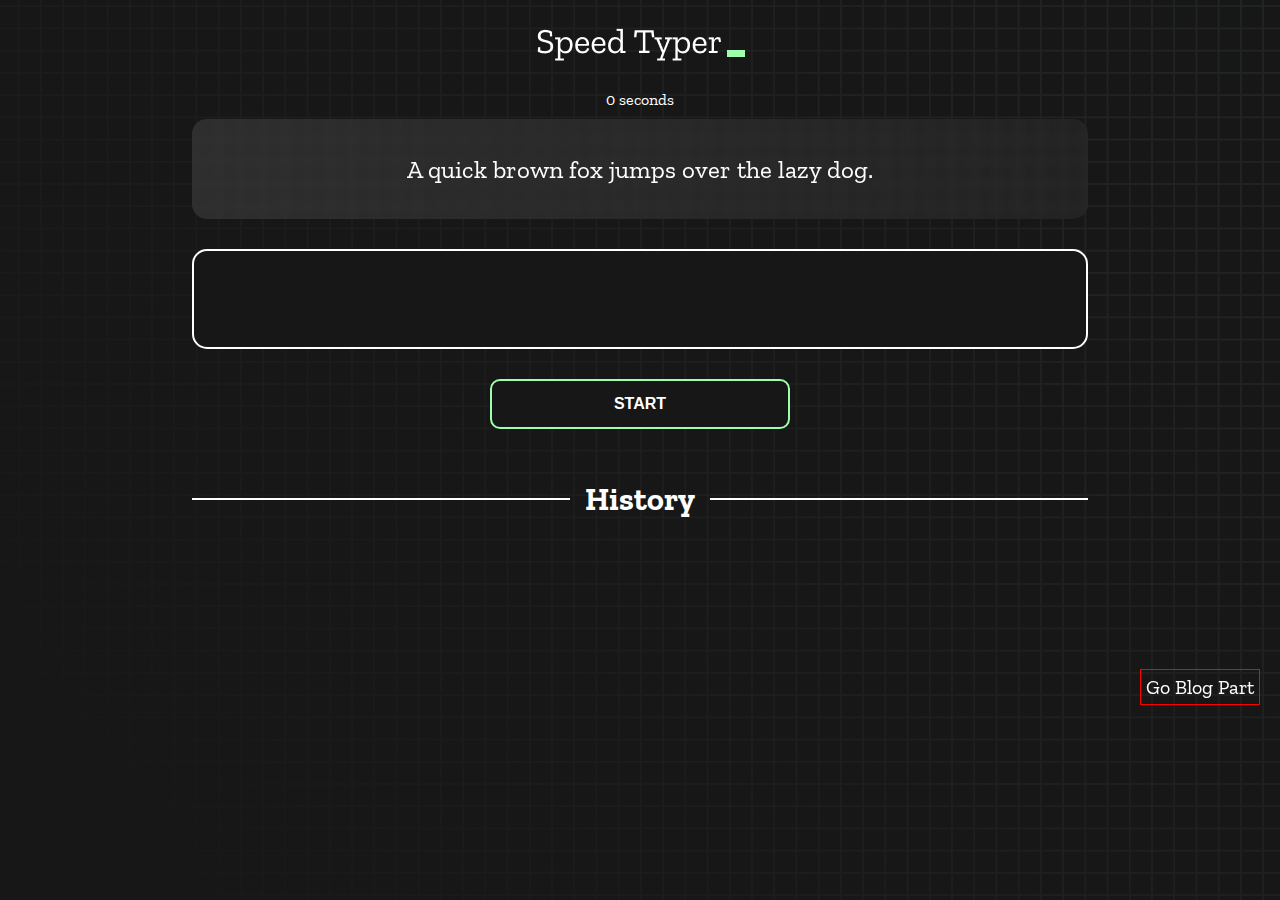
<file: index.html>
<!DOCTYPE html>
<html lang="en">
  <head>
    <meta charset="UTF-8" />
    <meta http-equiv="X-UA-Compatible" content="IE=edge" />
    <meta name="viewport" content="width=device-width, initial-scale=1.0" />
    <title>Speed Monster</title>
    <link rel="stylesheet" href="styles.css" />
    <link rel="preconnect" href="https://fonts.googleapis.com" />
    <link rel="preconnect" href="https://fonts.gstatic.com" crossorigin />
    <link
      href="https://fonts.googleapis.com/css2?family=Zilla+Slab:wght@300;400;500&display=swap"
      rel="stylesheet"
    />
  </head>
  <body>
    
    <h1 class="title"><img src="./logo.png" /></h1>
      
    <div class="blogS">
      <a class="blogPart" href="blog.html" >Go Blog Part</a>
    </div>
     
    <div id="show-time">0 seconds</div>

    <div class="box-container">
      <div id="question"></div>

      <div id="display" class="inactive"></div>

      <div class="buttons">
        <button id="starts">START</button>
      </div>

      <div class="divider-container">
        <div class="line"></div>
        <h1 class="title2">History</h1>
        <div class="line"></div>
      </div>
      <div id="histories"></div>
    </div>

    <div id="countdown"></div>
    <div id="modal-background" class="hidden"></div>
    <div id="result" class="hidden"></div>

    <script src="./history.js"></script>
    <script src="./script.js"></script>
  </body>
</html>
</file>
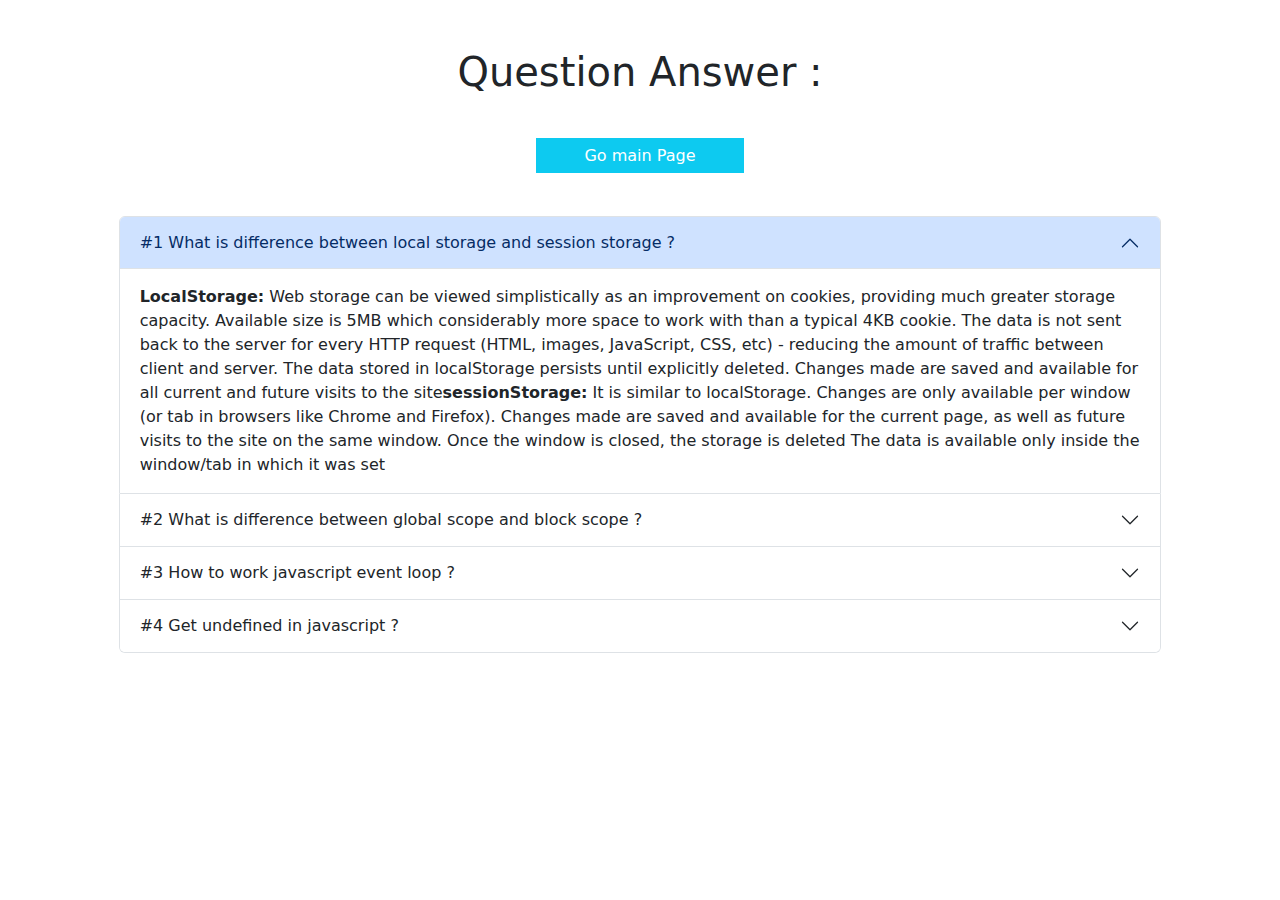
<file: blog.html>
<!doctype html>
<html lang="en">
  <head>
    <meta charset="utf-8">
    <meta name="viewport" content="width=device-width, initial-scale=1">
    <title>Bootstrap demo</title>
    <link rel="stylesheet" href="https://cdn.jsdelivr.net/npm/bootstrap@5.2.1/dist/css/bootstrap.min.css">
  </head>
  <body>

     <h1 class="text-center mt-5"> Question Answer : </h1>

    <div class=" container text-center my-5">
     <a href="index.html" class=" text-decoration-none bg-info text-white border-0 px-5 py-2 "> Go main Page</a>
    </div>

     <div class="container accordion mt-5 col-10" id="accordionExample">
          <div class="accordion-item">
            <h2 class="accordion-header" id="headingOne">
              <button class="accordion-button" type="button" data-bs-toggle="collapse" data-bs-target="#collapseOne" aria-expanded="true" aria-controls="collapseOne">
              #1 What is difference between local storage and session storage ?
              </button>
            </h2>
            <div id="collapseOne" class="accordion-collapse collapse show" aria-labelledby="headingOne" data-bs-parent="#accordionExample">
              <div class="accordion-body">
               <strong>LocalStorage:</strong>
               Web storage can be viewed simplistically as an improvement on cookies, providing much greater storage capacity. Available size is 5MB which considerably more space to work with than a typical 4KB cookie.
               The data is not sent back to the server for every HTTP request (HTML, images, JavaScript, CSS, etc) - reducing the amount of traffic between client and server.
               The data stored in localStorage persists until explicitly deleted. Changes made are saved and available for all current and future visits to the site​
               <strong>sessionStorage:</strong>
               It is similar to localStorage.
               Changes are only available per window (or tab in browsers like Chrome and Firefox). Changes made are saved and available for the current page, as well as future visits to the site on the same window. Once the window is closed, the storage is deleted
               The data is available only inside the window/tab in which it was set​
               
              </div>
            </div>
          </div>
          <div class="accordion-item">
            <h2 class="accordion-header" id="headingTwo">
              <button class="accordion-button collapsed" type="button" data-bs-toggle="collapse" data-bs-target="#collapseTwo" aria-expanded="false" aria-controls="collapseTwo">
               #2 What is difference between global scope and block scope ?
              </button>
            </h2>
            <div id="collapseTwo" class="accordion-collapse collapse" aria-labelledby="headingTwo" data-bs-parent="#accordionExample">
              <div class="accordion-body">
               <strong> Block scope</strong>
               Block scoped variables: A block scoped variable means that the variable defined within a block will not be accessible from outside the block. A block can reside inside a function, and a block scoped variable will not be available outside the block even if the block is inside a function. <br>
               <strong> Global scope</strong>
               The Javascript global scope is the context where everything in a Javascript program executes by default. This scope includes all variables, objects, and references that are not contained within a customized scope defined by a programmer. Global scope is the entire Javascript execution environment.
              </div>
            </div>
          </div>
          <div class="accordion-item">
            <h2 class="accordion-header" id="headingThree">
              <button class="accordion-button collapsed" type="button" data-bs-toggle="collapse" data-bs-target="#collapseThree" aria-expanded="false" aria-controls="collapseThree">
               #3 How to work javascript event loop ?
              </button>
            </h2>
            <div id="collapseThree" class="accordion-collapse collapse" aria-labelledby="headingThree" data-bs-parent="#accordionExample">
              <div class="accordion-body">
               The Event Loop has one simple job — to monitor the Call Stack and the Callback Queue. If the Call Stack is empty, the Event Loop will take the first event from the queue and will push it to the Call Stack, which effectively runs it. Such an iteration is called a tick in the Event Loop.
               The event loop is a mechanism that allows JavaScript to perform non-blocking operations. When an              asynchronous task is started, the event loop will start running. Once the task is completed, the         event loop will again check for any other tasks that need to be performed.
              </div>
            </div>
          </div>
          <div class="accordion-item">
               <h2 class="accordion-header" id="headingThree">
                 <button class="accordion-button collapsed" type="button" data-bs-toggle="collapse" data-bs-target="#collapseFour" aria-expanded="false" aria-controls="collapseFour">
                  #4 Get undefined in javascript ?
                 </button>
               </h2>
               <div id="collapseFour" class="accordion-collapse collapse" aria-labelledby="headingThree" data-bs-parent="#accordionExample">
                 <div class="accordion-body">
                    In a JavaScript program, the correct way to check if an object property is undefined is to use the typeof operator. If the value is not defined, typeof returns the 'undefined' string.
                    A function returns undefined if a value was not returned . Note: While you can use undefined as an identifier (variable name) in any scope other than the global scope (because undefined is not a reserved word), doing so is a very bad idea that will make your code difficult to maintain and debug.
                 </div>
               </div>
             </div>
        </div>

    
    <script src="https://cdn.jsdelivr.net/npm/bootstrap@5.2.1/dist/js/bootstrap.bundle.min.js"></script>
  </body>
</html>
</file>
<file: styles.css>
* {
  padding: 0;
  margin: 0;
  box-sizing: border-box;
}

body {
  background-image: url("./bg.png");
  background-size: cover;
  background-position: left top;
  font-family: "Zilla Slab", serif;
}

.box-container {
  width: 70%;
  margin: 0 auto;
}

#question {
  height: 100px;
  display: flex;
  align-items: center;
  justify-content: center;
  color: white;
  font-size: 25px;
  border-radius: 15px;
  background: rgb(255, 255, 255);
  background: linear-gradient(
    92.49deg,
    rgba(255, 255, 255, 0.1) 0.18%,
    rgba(255, 255, 255, 0.05) 99.85%
  );
  backdrop-filter: blur(5px);
  margin-bottom: 30px;
}

#display {
  height: 100px;
  display: flex;
  flex-wrap: wrap;
  align-items: center;
  padding-left: 5rem;
  color: white;
  font-size: 32px;
  background-color: #171717;
  border: 2px solid #9dffad;
  border-radius: 15px;
}

#countdown {
  position: fixed;
  height: 100vh;
  width: 100vw;
  background-color: rgba(0, 0, 0, 0.8);
  top: 0;
  left: 0;
  display: flex;
  align-items: center;
  justify-content: center;
  font-size: 3rem;
  color: white;
  display: none;
  z-index: 5;
}
#result {
  position: absolute;
  top: 10%; 
  left: 20%;
  transform: translate(50%, 50%);
  height: 250px;
  width: 400px;
  background-color: #171717;
  border-radius: 15px;
  border: 2px solid #9dffad;
  color: white;
  text-align: center;
  padding: 2rem;
}
#show-time{
  text-align: center;
  color: white;
  margin: 10px 0;
}

.green {
  color: #9dffad;
}
.red {
  color: #eb6565;
}
.bold {
  font-weight: 700;
}
.inactive {
  border: 2px solid white !important;
}
.hidden {
  display: none;
}
.title {
  text-align: center;
  color: white;
  margin: 20px 0;
}

.divider-container {
  height: 80px;
  display: flex;
  justify-content: center;
  align-items: center;
  gap: 15px;
  margin: 0 auto;
}

.line {
  height: 2px;
  background: white;
  width: 100%;
}

.title2 {
  color: white;
  display: block;
}

.buttons {
  display: flex;
  justify-content: center;
  margin: 30px 0;
}
button {
  padding: 10px 20px;
  border: none;
  font-size: 16px;
  font-weight: bold;
  width: 300px;
  height: 50px;
  color: white;
  background-color: #171717;
  border-radius: 10px;
  border: 2px solid #9dffad;
  cursor: pointer;
}

#histories {
  display: flex;
  flex-wrap: wrap;
  justify-content: space-around;
}

.card {
  width: 100%;
  height: 100%;
  padding: 50px;
  display: flex;
  justify-content: space-between;
  align-items: center;
  padding: 20px 30px;
  color: white;
  border-radius: 15px;
  background: rgb(255, 255, 255);
  background: linear-gradient(
    92.49deg,
    rgba(255, 255, 255, 0.1) 0.18%,
    rgba(255, 255, 255, 0.05) 99.85%
  );
  backdrop-filter: blur(5px);
  margin-bottom: 30px;
}

#modal-background {
  background: rgb(255, 255, 255);
  background: linear-gradient(
    92.49deg,
    rgba(255, 255, 255, 0.1) 0.18%,
    rgba(255, 255, 255, 0.05) 99.85%
  );
  backdrop-filter: blur(5px);
  height: 100vh;
  width: 100%;
  position: fixed;
  top: 0;
}

@media only screen and (max-width: 700px) {
  .box-container {
    padding: 0 20px;
    width: 100%;
  }
  .card {
    flex-direction: column;
  }

  .blogPart{
    display: none;
  }
}

@media only screen and (min-width: 701px ) and (max-width: 999px){
  
  #histories {
    display: grid;
    grid-template-columns: repeat(2,1fr);
    gap: 10px;
  }
  .blogS{
    z-index: 2;
  }
}

@media only screen and (min-width: 1000px) {
  
  #histories {
    display: grid;
    grid-template-columns: repeat(3,1fr);
    gap: 10px;
  }
  .blogS{
    z-index: 1;
  }
}


.blogPart{
  text-decoration: none;
  font-size: 20px;
  color: white;
  padding: 5px;
  z-index: -1;
  border: red solid 1px;
  width: 160px;
}

.blogS{
  position: fixed;
  right: 20px;
  top: 75%;
  text-align: center;
}
</file>
